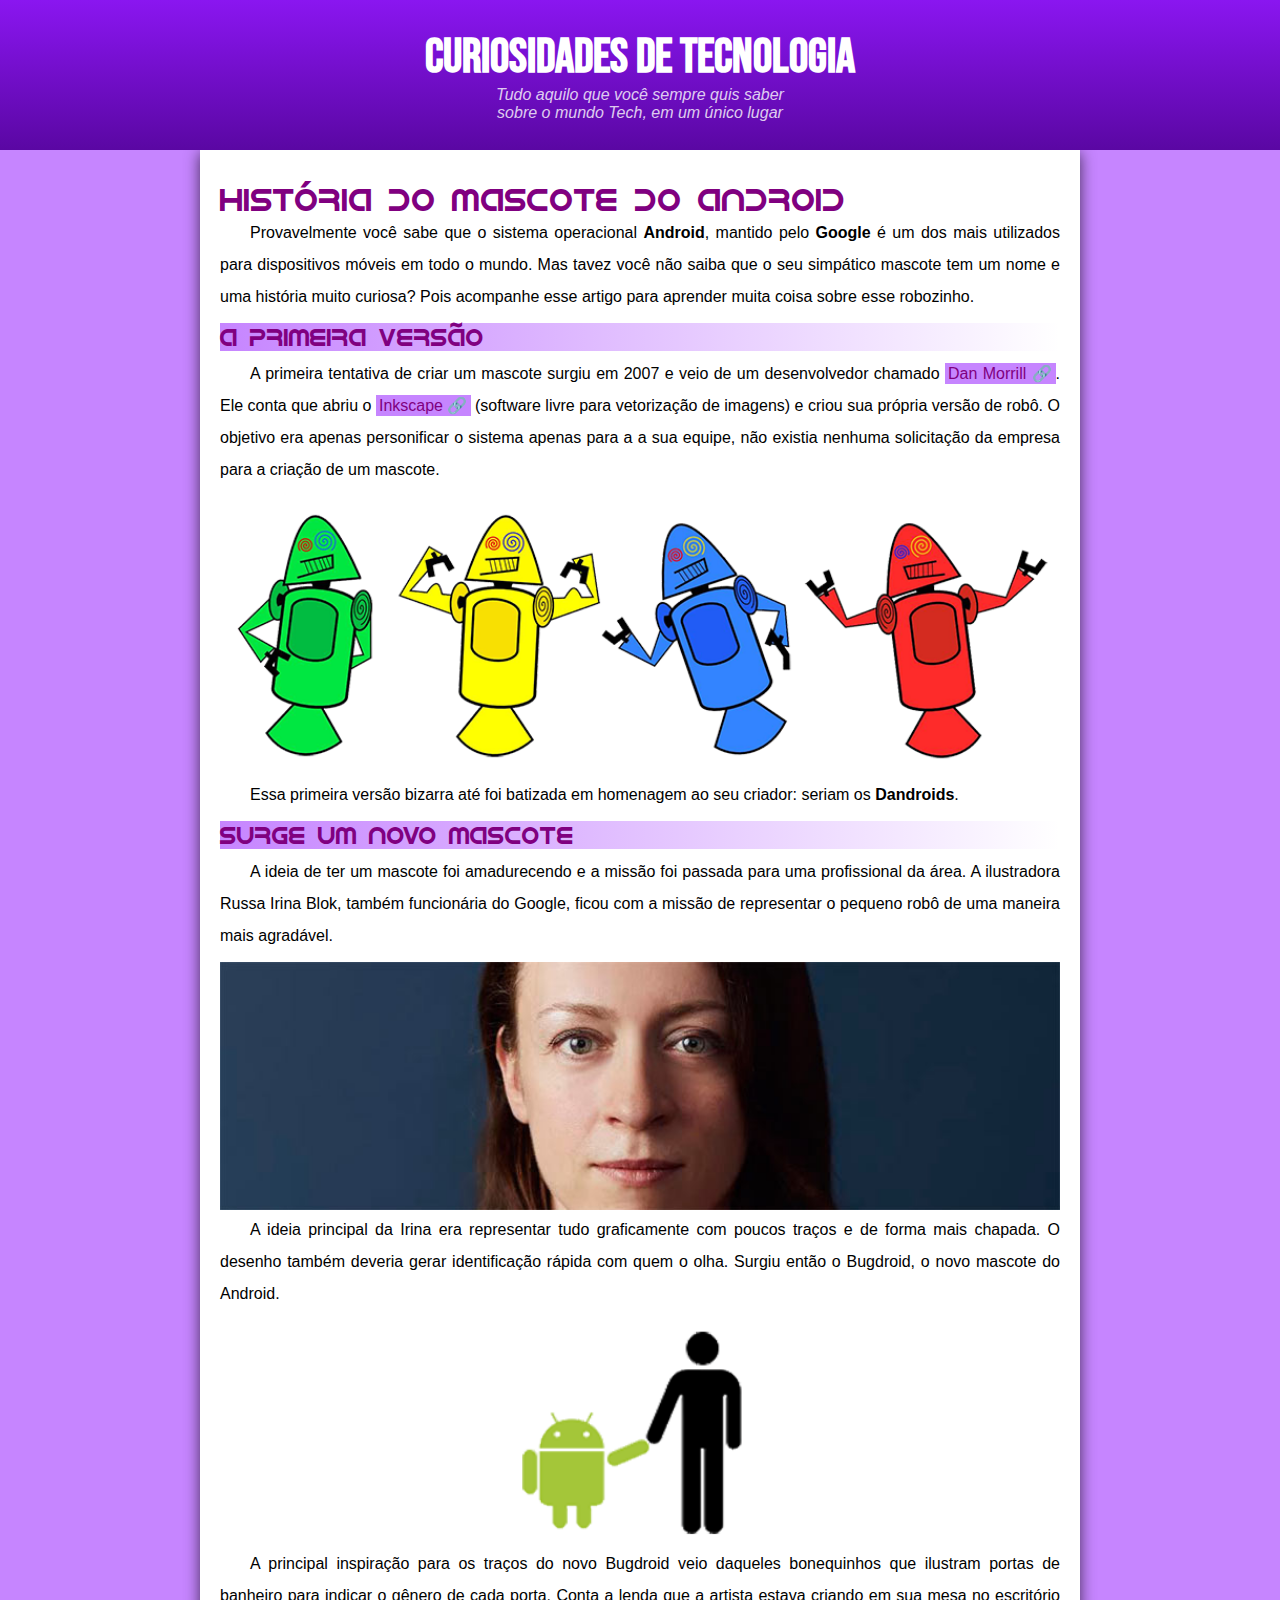
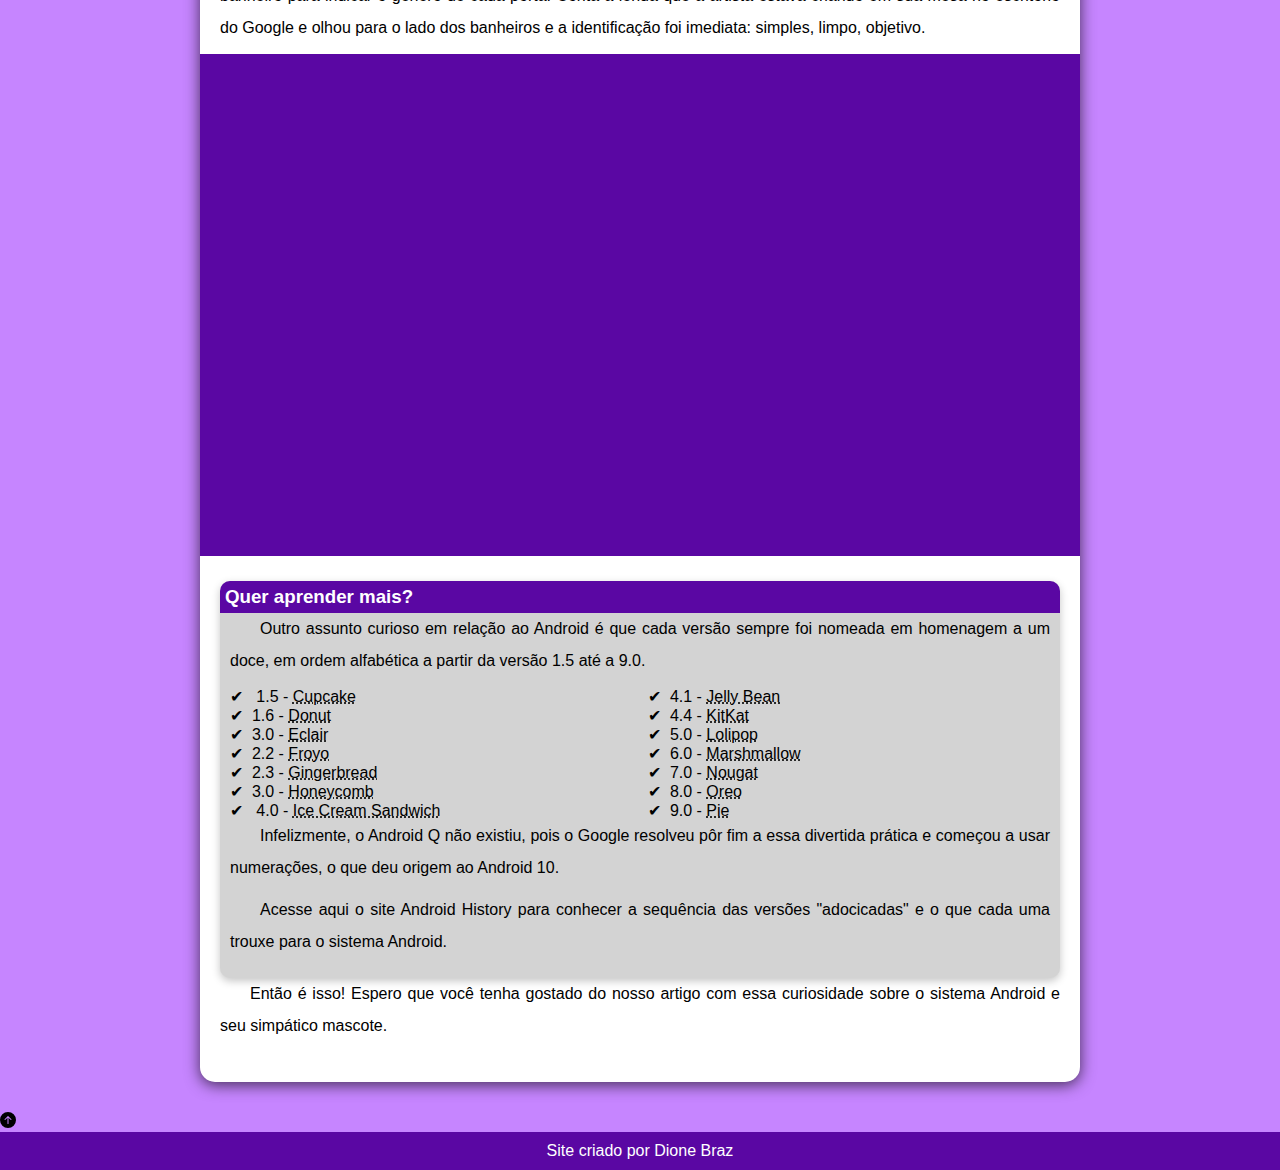
<file: index.html>
<!DOCTYPE html>
<html lang="pt-br">
  <head>
    <meta charset="UTF-8" />
    <meta http-equiv="X-UA-Compatible" content="IE=edge" />
    <meta name="viewport" content="width=device-width, initial-scale=1.0" />
    <title>Evolução do Android</title>
    <link rel="stylesheet" href="estilos/style.css" />
    <link rel="shortcut icon" href="imagens/favicon.ico" type="image/x-icon" />
  </head>
  <body>
    <header>
      <div class="container-text-header">
          <h1>Curiosidades de Tecnologia</h1>
          <p>
            Tudo aquilo que você sempre quis saber sobre o mundo Tech, em um único
            lugar
          </p>
      </div>
    </header>
    <main>
      <article>
        <h1>História do Mascote do Android</h1>

        <p>
          Provavelmente você sabe que o sistema operacional
          <strong>Android</strong>, mantido pelo <strong>Google</strong> é um
          dos mais utilizados para dispositivos móveis em todo o mundo. Mas
          tavez você não saiba que o seu simpático mascote tem um nome e uma
          história muito curiosa? Pois acompanhe esse artigo para aprender muita
          coisa sobre esse robozinho.
        </p>

        <h2>A primeira versão</h2>

        <p>
          A primeira tentativa de criar um mascote surgiu em 2007 e veio de um
          desenvolvedor chamado
          <a
            href="https://androidcommunity.com/dan-morrill-shows-us-the-android-mascot-that-almost-was-20130103/"
            target="_blank"
            class="externo"
            >Dan Morrill</a
          >. Ele conta que abriu o
          <a href="https://inkscape.org/" class="externo" target="_blank">Inkscape</a> (software
          livre para vetorização de imagens) e criou sua própria versão de robô.
          O objetivo era apenas personificar o sistema apenas para a a sua
          equipe, não existia nenhuma solicitação da empresa para a criação de
          um mascote.
        </p>

        <picture>
          <source media="(max-width: 550px)" srcset="imagens/dan-droids-pq.png" type="image/png" height="500px">
          <img src="imagens/dan-droids.png" alt="Dandroids"/>
        </picture>

        <p>
          Essa primeira versão bizarra até foi batizada em homenagem ao seu
          criador: seriam os <strong>Dandroids</strong>.
        </p>

        <h2>Surge um novo mascote</h2>

        <p>
          A ideia de ter um mascote foi amadurecendo e a missão foi passada para
          uma profissional da área. A ilustradora Russa Irina Blok, também
          funcionária do Google, ficou com a missão de representar o pequeno
          robô de uma maneira mais agradável.
        </p>

        <picture>
          <source media="(max-width: 550px)" srcset="imagens/irina-blok-pq.jpg" type="image/jpeg">
          <img src="imagens/irina-blok.jpg" alt="Irina Block"/>
        </picture>

        <p>
          A ideia principal da Irina era representar tudo graficamente com
          poucos traços e de forma mais chapada. O desenho também deveria gerar
          identificação rápida com quem o olha. Surgiu então o Bugdroid, o novo
          mascote do Android.
        </p>

        <img class="bugdroid" src="imagens/bugdroid.png" alt="Bugdroid" />

        <p>
          A principal inspiração para os traços do novo Bugdroid veio daqueles
          bonequinhos que ilustram portas de banheiro para indicar o gênero de
          cada porta. Conta a lenda que a artista estava criando em sua mesa no
          escritório do Google e olhou para o lado dos banheiros e a
          identificação foi imediata: simples, limpo, objetivo.
        </p>

        <div class="video">
          <iframe
            width="560"
            height="315"
            src="https://www.youtube.com/embed/l2UDgpLz20M"
            title="YouTube video player"
            frameborder="0"
            allow="accelerometer; autoplay; clipboard-write; encrypted-media; gyroscope; picture-in-picture"
            allowfullscreen
          ></iframe>
        </div>

        <aside>
          <h3>Quer aprender mais?</h3>
          <p>
            Outro assunto curioso em relação ao Android é que cada versão sempre
            foi nomeada em homenagem a um doce, em ordem alfabética a partir da
            versão 1.5 até a 9.0.
          </p>

          <ul>
            <li class="mark">
              1.5 - <abbr title="Bolinho de Copo">Cupcake</abbr>
            </li>
            <li>1.6 - <abbr title="Rosquinha">Donut</abbr></li>
            <li>3.0 - <abbr title="Eclair">Eclair</abbr></li>
            <li>2.2 - <abbr title="Froyo">Froyo</abbr></li>
            <li>2.3 - <abbr title="Pão de gengibre">Gingerbread</abbr></li>
            <li>3.0 - <abbr title="Favo de mel">Honeycomb</abbr></li>
            <li>
              4.0 - <abbr title="Sanduíche de sorvete">Ice Cream Sandwich</abbr>
            </li>

            <li>4.1 - <abbr title="Jujuba">Jelly Bean</abbr></li>
            <li>4.4 - <abbr title="Kitkat">KitKat</abbr></li>
            <li>5.0 - <abbr title="Pirulito">Lolipop</abbr></li>
            <li>6.0 - <abbr title="Marshmallow">Marshmallow</abbr></li>
            <li>7.0 - <abbr title="Nougat">Nougat</abbr></li>
            <li>8.0 - <abbr title="Oreo">Oreo</abbr></li>
            <li>9.0 - <abbr title="Torta">Pie</abbr></li>
          </ul>

          <p>
            Infelizmente, o Android Q não existiu, pois o Google resolveu pôr
            fim a essa divertida prática e começou a usar numerações, o que deu
            origem ao Android 10.
          </p>
          <p>
            Acesse aqui o site Android History para conhecer a sequência das
            versões "adocicadas" e o que cada uma trouxe para o sistema Android.
          </p>
        </aside>

        <p class="down-aside">
          Então é isso! Espero que você tenha gostado do nosso artigo com essa
          curiosidade sobre o sistema Android e seu simpático mascote.
        </p>
      </article>
    </main>
    <span class="scrollToTop">
      <img src="imagens/arrow-up-circle-fill.svg" alt="">
    </span>
    <footer>
      <p>Site criado por Dione Braz</p>
      </div>
    </footer>
  </body>
</html>
</file>
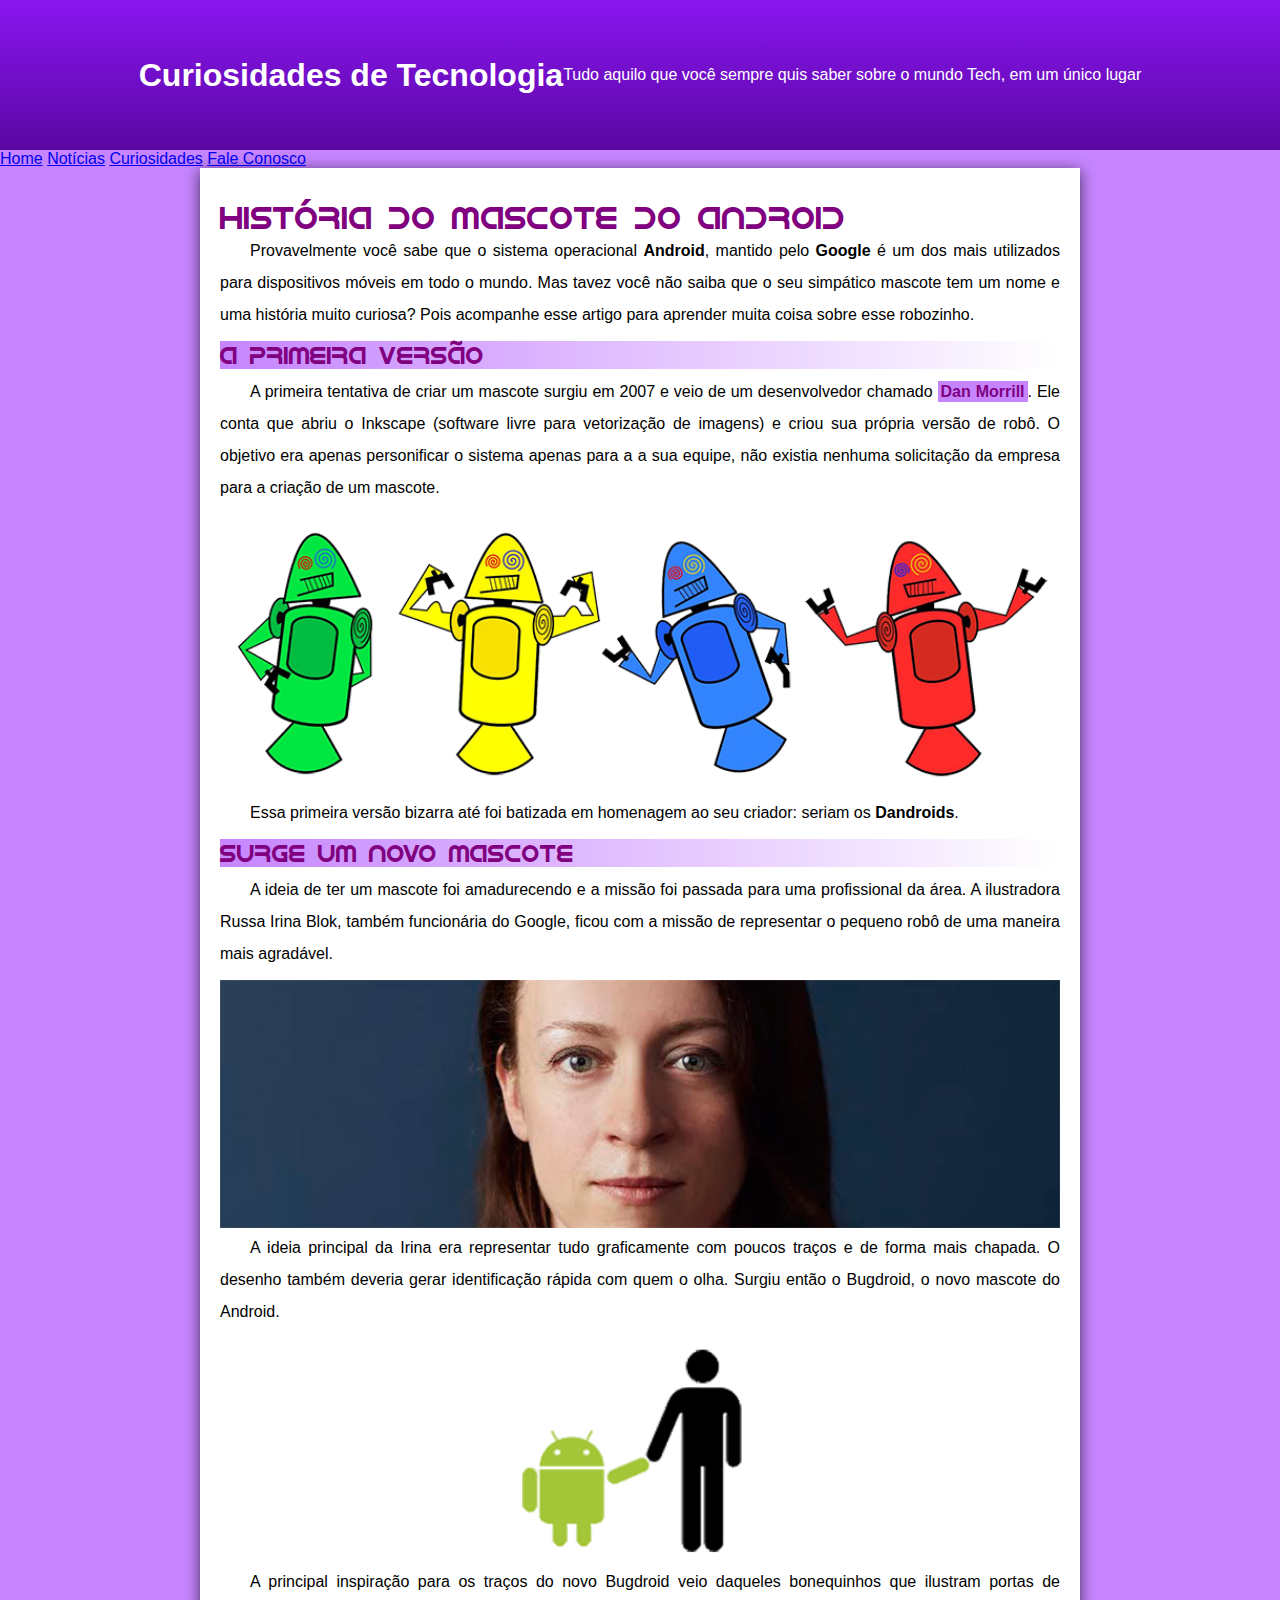
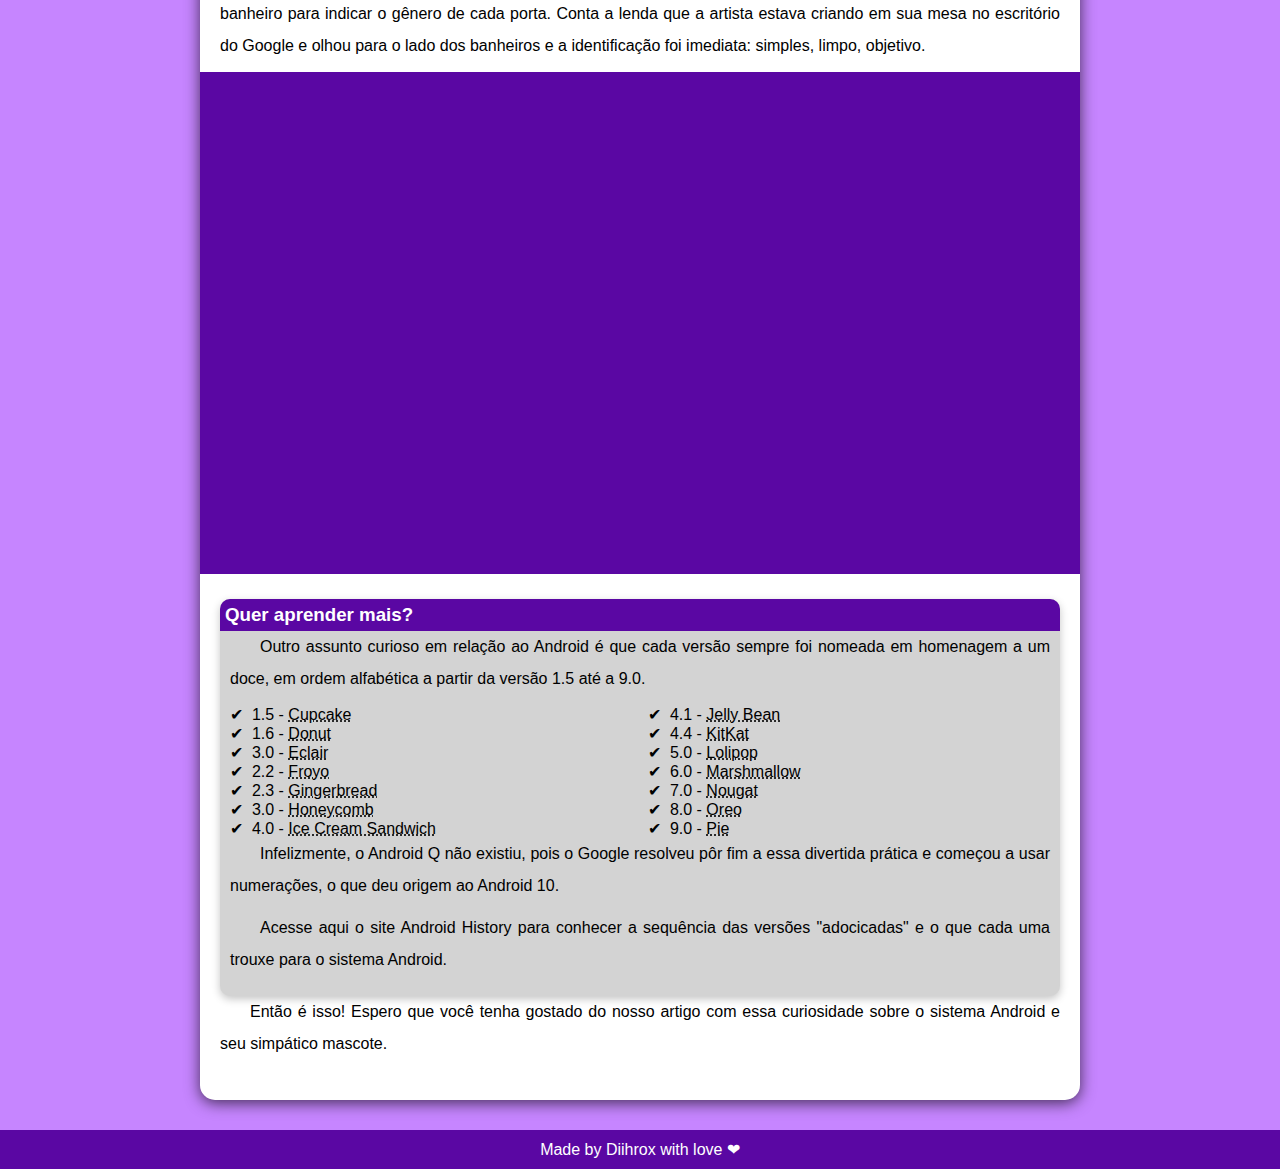
<file: index.html.html>
<!DOCTYPE html>
<html lang="pt-br">
<head>
    <meta charset="UTF-8">
    <meta http-equiv="X-UA-Compatible" content="IE=edge">
    <meta name="viewport" content="width=device-width, initial-scale=1.0">
    <title>Evolução do Android</title>
    <link rel="stylesheet" href="estilos/style.css">
    <link rel="shortcut icon" href="imagens/favicon.ico" type="image/x-icon">
</head>
<body>
    <header>
        <h1>Curiosidades de Tecnologia</h1>
        <p>Tudo aquilo que você sempre quis saber sobre o mundo Tech, em um único lugar</p>
    </header>
    <nav>
        <a href="#">Home</a>
        <a href="#">Notícias</a>
        <a href="#">Curiosidades</a>
        <a href="#">Fale Conosco</a>
    </nav>
    <main>
        <article>
            <h1>História do Mascote do Android</h1>

            <p>Provavelmente você sabe que o sistema operacional <strong>Android</strong>, mantido pelo <strong>Google</strong> é um dos mais utilizados para dispositivos móveis em todo o mundo. Mas tavez você não saiba que o seu simpático mascote tem um nome e uma história muito curiosa? Pois acompanhe esse artigo para aprender muita coisa sobre esse robozinho.</p>

            <h2>A primeira versão</h2>

            <p>A primeira tentativa de criar um mascote surgiu em 2007 e veio de um desenvolvedor chamado <a href="https://androidcommunity.com/dan-morrill-shows-us-the-android-mascot-that-almost-was-20130103/" target="_blank"><strong>Dan Morrill</strong></a>. Ele conta que abriu o Inkscape (software livre para vetorização de imagens) e criou sua própria versão de robô. O objetivo era apenas personificar o sistema apenas para a a sua equipe, não existia nenhuma solicitação da empresa para a criação de um mascote.</p>

            <img src="imagens/dan-droids.png" alt="Dandroids">

            <p>Essa primeira versão bizarra até foi batizada em homenagem ao seu criador: seriam os <strong>Dandroids</strong>.</p>

            <h2>Surge um novo mascote</h2>

            <p>A ideia de ter um mascote foi amadurecendo e a missão foi passada para uma profissional da área. A ilustradora Russa Irina Blok, também funcionária do Google, ficou com a missão de representar o pequeno robô de uma maneira mais agradável.</p>

            <img src="imagens/irina-blok.jpg" alt="Irina Block">

            <p>A ideia principal da Irina era representar tudo graficamente com poucos traços e de forma mais chapada. O desenho também deveria gerar identificação rápida com quem o olha. Surgiu então o Bugdroid, o novo mascote do Android.</p>

            <img class="bugdroid" src="imagens/bugdroid.png" alt="Bugdroid">

            <p>A principal inspiração para os traços do novo Bugdroid veio daqueles bonequinhos que ilustram portas de banheiro para indicar o gênero de cada porta. Conta a lenda que a artista estava criando em sua mesa no escritório do Google e olhou para o lado dos banheiros e a identificação foi imediata: simples, limpo, objetivo.</p>

                <div class="video">
                    <iframe width="100%" height="315" src="https://www.youtube.com/embed/l2UDgpLz20M" title="YouTube video player" frameborder="0" allow="accelerometer; autoplay; clipboard-write; encrypted-media; gyroscope; picture-in-picture" allowfullscreen></iframe>
                </div>
            
            <aside>
                <h3>Quer aprender mais?</h3>
                <p>Outro assunto curioso em relação ao Android é que cada versão sempre foi nomeada em homenagem a um doce, em ordem alfabética a partir da versão 1.5 até a 9.0.</p>

                <ul>
                    <li>1.5 - <abbr title="Bolinho de Copo">Cupcake</abbr></li>
                    <li>1.6 - <abbr title="Rosquinha">Donut</abbr></li>
                    <li>3.0 - <abbr title="Eclair">Eclair</abbr></li>
                    <li>2.2 - <abbr title="Froyo">Froyo</abbr></li>
                    <li>2.3 - <abbr title="Pão de gengibre">Gingerbread</abbr></li>
                    <li>3.0 - <abbr title="Favo de mel">Honeycomb</abbr></li>
                    <li>4.0 - <abbr title="Sanduíche de sorvete">Ice Cream Sandwich</abbr></li>

                    <li>4.1 - <abbr title="Jujuba">Jelly Bean</abbr></li>
                    <li>4.4 - <abbr title="Kitkat">KitKat</abbr></li>
                    <li>5.0 - <abbr title="Pirulito">Lolipop</abbr></li>
                    <li>6.0 - <abbr title="Marshmallow">Marshmallow</abbr></li>
                    <li>7.0 - <abbr title="Nougat">Nougat</abbr></li>
                    <li>8.0 - <abbr title="Oreo">Oreo</abbr></li>
                    <li>9.0 - <abbr title="Torta">Pie</abbr></li>
                </ul>

                <p>
                    Infelizmente, o Android Q não existiu, pois o Google resolveu pôr fim a essa divertida prática e começou a usar numerações, o que deu origem ao Android 10.
                </p>
                <p>
                    Acesse aqui o site Android History para conhecer a sequência das versões "adocicadas" e o que cada uma trouxe para o sistema Android.
                </p>
            </aside>
        
            <p>Então é isso! Espero que você tenha gostado do nosso artigo com essa curiosidade sobre o sistema Android e seu simpático mascote.</p>
        </article>
    </main>
    <footer>
        <p>Made by Diihrox with love &#x2764;</p>
    </footer>
</body>
</html>
</file>
<file: estilos/style.css>
@charset "UTF-08";

@import url('https://fonts.googleapis.com/css2?family=Bebas+Neue&display=swap');

@font-face {
    font-family: 'Android';
    src: url(../fontes/idroid.otf) format('opentype');
    font-weight: normal;
}

:root {
    --fonte-padrao: Arial, Verdana, Helvetica, sans-serif;
    --fonte-android: 'Android', cursive;
    --fonte-header: 'Bebas Neue', cursive;
}

* {
    margin: 0;
    padding: 0;
    box-sizing: border-box;
    font-family:var(--fonte-padrao);
}

body {
    background-color: #C685FF;
}

header {
    height: 150px;
    width: 100%;
    color: white;
    display: flex;
    justify-content: center;
    align-items: center;
    position: relative;
    background-image: linear-gradient(to bottom, #8A16F0, #5A07A3);
}

div.container-text-header {
    text-align: center;
}

div.container-text-header h1 {
    font-family: var(--fonte-header);
    font-size: 3rem;
}

div.container-text-header p {
    width: 50%;
    margin: 0 auto;
    font-style: italic;
    color: rgba(255, 255, 255, 0.8);
}

/* ===================>> MAIN <<================= */

a.externo::after {
content: '\00A0\1F517';
}

main {
    background-color: white;
    margin: 0px 200px 30px 200px;
    padding: 30px 20px;
    border-radius: 0px 0px 15px 15px;
    box-shadow: 0px 3px 15px #000000ab;
}

main > article > p a {
    background: #C685FF;
    color: purple;
    padding: 2px 3px;
    text-decoration: none;
}

main > article > p a:hover {
    text-decoration: underline;
    color: rgba(32, 32, 253, 0.938);
    border-radius: 5px;
}

main h1 {
    color: purple;
    font-weight: normal;
    font-family: var(--fonte-android);
    font-size: 2rem;
}

main p {
    text-align: justify;
    text-indent: 30px;
    margin-bottom: 10px;
    line-height: 2em;
}

main h2 {
    margin-top: 7px;
    margin-bottom: 7px;
    background-image: linear-gradient(to right, #C685FF, transparent);
    color: purple;
    font-weight: normal;
    font-family: var(--fonte-android);
}

main img {
    width: 100%;
}

main img.bugdroid {
    max-width: 350px;
    display: block;
    margin: auto;
}

.video {
    background: #5A07A3;
    margin: 0px -20px 25px -20px;
    padding: 15px 20px;
    position: relative;
    padding-bottom: 58%;
}

.video > iframe {
    position: absolute;
    top: 5%;
    left: 5%;
    width: 90%;
    height: 90%;
}

aside {
    box-shadow: 0 3px 8px rgba(0, 0, 0, 0.233);
    background-color: lightgray;
    padding: 10px;
    border-radius: 10px;
}

aside > h3 {
    padding: 5px;
    margin: -10px -10px 0px -10px;
    border-radius: 10px 10px 0px 0px;
    background: #5A07A3;
    color: #fff;
}

aside > ul {
    list-style-type: '\2714\00A0\00A0';
    list-style-position: inside;
    columns: 2;
}

footer {
    background-color: #5A07A3;
    color: white;
    padding: 10px;
    text-align: center;
}

@media (max-width: 600px) {

/* ================>> HEADER <<================== */

    div.container-text-header h1 {
        font-size: 1.75rem;
    }

    div.container-text-header p {
        font-size: 0.75rem;
    }

    /* ================>> MAIN <<================== */

    main {
        width: 100%;
        margin: 0;
    }

    main h1 {
        font-size: 1rem;
    }

    main p {
        font-size: 0.5rem;
    }

    main h2 {
        font-size: 1rem;
    }
}
</file>
